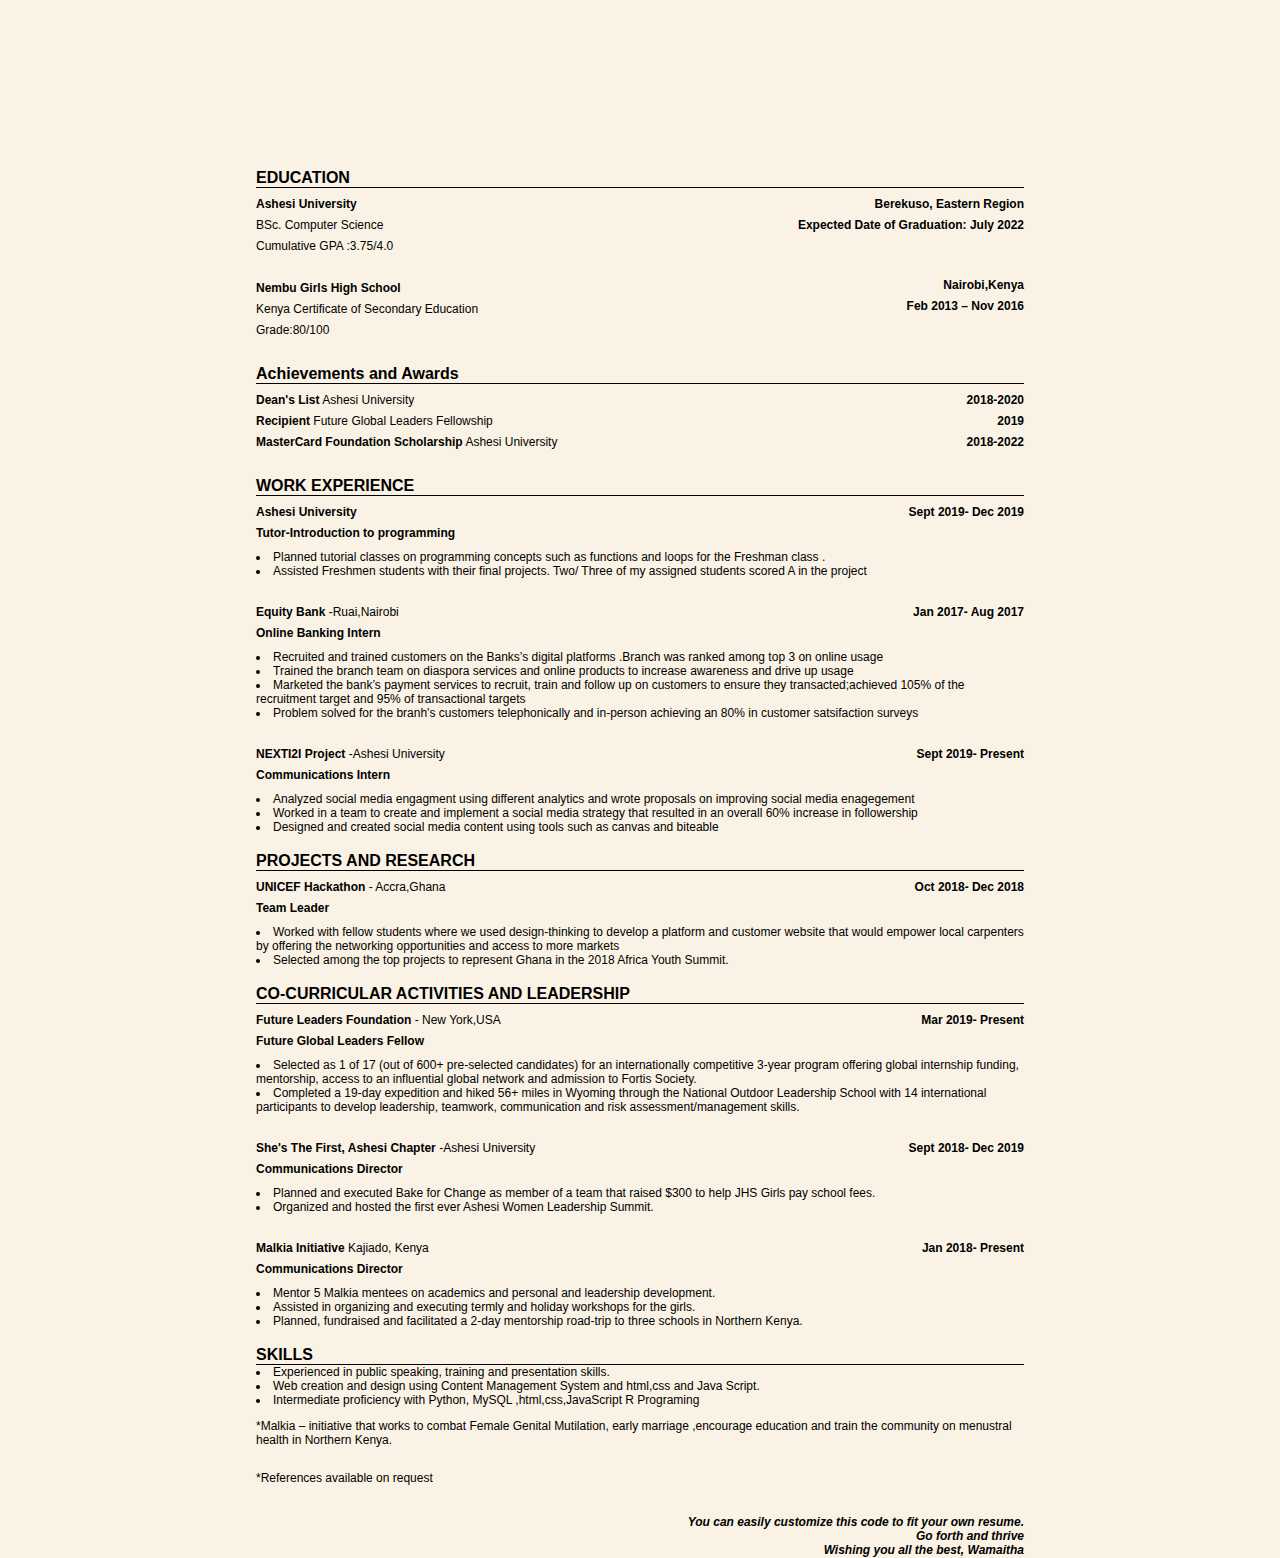
<file: index.html>
<html>

<head>
    <meta charset="UTF-8">
    <link rel="stylesheet" type="text/css" href="Assignment1styles.css" />
    <style>
        body {
            background-color: #faf2e4;
            margin: 1 20%;
            font-family: Verdana, Geneva, Tahoma, sans-serif;
        }
        
        p {
            font-style: normal;
            font-family: Verdana, Geneva, Tahoma, sans-serif;
            font-size: 12px;
        }
        
        li.normal {
            font-style: normal;
            font-family: Verdana, Geneva, Tahoma, sans-serif;
            font-size: 12px;
        }
        
        footer {
            text-align: right;
            background-color: #faf2e4;
            font-family: Verdana, Geneva, Tahoma, sans-serif;
            font-weight: bold;
            font-size: 12px;
            font-style: oblique;
        }
    </style>


</head>

<div class="page">

    <body>
        <div class="dynamic">
            <p id="name" class="name" style="font-weight: bold">ASHESI RESUME TEMPLATE CUSTOMIZED</p>
            <p id="gender" ></p>
            <p id="address" ></p>
            <p id="tphone"></p>
            <p id="email" ></p>
            <p id="Link" ></p>

        </div>


        <div class="category">EDUCATION</div>
        <div class="row">
            <div class="col-left">
                <p style="font-weight:bold">Ashesi University
                    <p>
                        <p>BSc. Computer Science </p>
                        <p>Cumulative GPA :3.75/4.0</p>
                        <br>
                        <p style="font-weight:bold">Nembu Girls High School </p>
                        <p>Kenya Certificate of Secondary Education</p>
                        <p>Grade:80/100</p>
            </div>

            <br>

            <div class="col-right">
                <p>
                    Berekuso, Eastern Region
                </p>
                <p>Expected Date of Graduation: July 2022</p>
                <br>
                <br>
                <br>
                <p>Nairobi,Kenya</p>
                <p>Feb 2013 – Nov 2016</p>

            </div>
        </div>
        <br>
        <div class="category">Achievements and Awards</div>
        <div class="row">
            <div class="col-left">
                <p><strong>Dean's List</strong> Ashesi University</p>
                <p><strong>Recipient  </strong> Future Global Leaders Fellowship</p>
                <p><strong>MasterCard Foundation Scholarship</strong> Ashesi University</p>

            </div>
            <div class="col-right">
                <p style="font-weight:bold"> 2018-2020</p>
                <p style="font-weight:bold"> 2019</p>
                <p style="font-weight:bold"> 2018-2022</p>

            </div>

        </div>
        <br>
        <!-- Work Experience-->
        <div class="category">
            WORK EXPERIENCE
        </div>
        <div class="row">
            <div class="col-left">
                <p><strong>Ashesi University</strong></p>
                <p style="font-weight:bold">Tutor-Introduction to programming</p>
            </div>
            <div class="col-right">
                <p style="font-weight:bold"> Sept 2019- Dec 2019</p>
            </div>
        </div>
        <li class="normal">Planned tutorial classes on programming concepts such as functions and loops for the Freshman class .</li>
        <li class="normal">Assisted Freshmen students with their final projects. Two/ Three of my assigned students scored A in the project</li>
        <br>
        <div class="row">
            <div class="col-left">
                <p><strong>Equity Bank</strong> -Ruai,Nairobi</p>
                <p style="font-weight:bold">Online Banking Intern</p>
            </div>
            <div class="col-right">
                <p style="font-weight:bold"> Jan 2017- Aug 2017</p>
            </div>
        </div>
        <li class="normal">Recruited and trained customers on the Banks’s digital platforms .Branch was ranked among top 3 on online usage</li>
        <li class="normal">Trained the branch team on diaspora services and online products to increase awareness and drive up usage</li>
        <li class="normal">Marketed the bank’s payment services to recruit, train and follow up on customers to ensure they transacted;achieved 105% of the recruitment target and 95% of transactional targets</li>
        <li class="normal">Problem solved for the branh's customers telephonically and in-person achieving an 80% in customer satsifaction surveys</li>
        <br>
        <div class="row">
            <div class="col-left">
                <p><strong>NEXTI2I Project</strong> -Ashesi University</p>
                <p style="font-weight:bold">Communications Intern</p>
            </div>
            <div class="col-right">
                <p style="font-weight:bold"> Sept 2019- Present</p>
            </div>
        </div>
        <li class="normal">Analyzed social media engagment using different analytics and wrote proposals on improving social media enagegement</li>
        <li class="normal">Worked in a team to create and implement a social media strategy that resulted in an overall 60% increase in followership</li>
        <li class="normal">Designed and created social media content using tools such as canvas and biteable</li>


        <br>
        <div class="category">
            PROJECTS AND RESEARCH
        </div>
        <div class="row">
            <div class="col-left">
                <p><strong>UNICEF Hackathon</strong> - Accra,Ghana</p>
                <p style="font-weight:bold">Team Leader</p>
            </div>
            <div class="col-right">
                <p style="font-weight:bold"> Oct 2018- Dec 2018</p>
            </div>
        </div>
        <li class="normal"> Worked with fellow students where we used design-thinking to develop a platform and customer website that would empower local carpenters by offering the networking opportunities and access to more markets</li>
        <li class="normal">Selected among the top projects to represent Ghana in the 2018 Africa Youth Summit.</li>

        <br>
        <!-- Co-Curricular Activities-->
        <div class="category">
            CO-CURRICULAR ACTIVITIES AND LEADERSHIP
        </div>
        <div class="row">
            <div class="col-left">
                <p><strong>Future Leaders Foundation</strong> - New York,USA</p>
                <p style="font-weight:bold">Future Global Leaders Fellow</p>
            </div>
            <div class="col-right">
                <p style="font-weight:bold"> Mar 2019- Present</p>
            </div>
        </div>
        <li class="normal">Selected as 1 of 17 (out of 600+ pre-selected candidates) for an internationally competitive 3-year program offering global internship funding, mentorship, access to an influential global network and admission to Fortis Society.</li>
        <li class="normal">Completed a 19-day expedition and hiked 56+ miles in Wyoming through the National Outdoor Leadership School with 14 international participants to develop leadership, teamwork, communication and risk assessment/management skills.</li>
        <br>
        <div class="row">
            <div class="col-left">
                <p><strong>She's The First, Ashesi Chapter</strong> -Ashesi University</p>
                <p style="font-weight:bold">Communications Director</p>
            </div>
            <div class="col-right">
                <p style="font-weight:bold"> Sept 2018- Dec 2019</p>
            </div>
        </div>
        <li class="normal">Planned and executed Bake for Change as member of a team that raised $300 to help JHS Girls pay school fees.</li>
        <li class="normal">Organized and hosted the first ever Ashesi Women Leadership Summit.</li>
        <br>
        <div class="row">
            <div class="col-left">
                <p><strong>Malkia Initiative</strong> Kajiado, Kenya</p>
                <p style="font-weight:bold">Communications Director</p>
            </div>
            <div class="col-right">
                <p style="font-weight:bold"> Jan 2018- Present</p>
            </div>
        </div>
        <li class="normal">Mentor 5 Malkia mentees on academics and personal and leadership development. </li>
        <li class="normal">Assisted in organizing and executing termly and holiday workshops for the girls.</li>
        <li class="normal">Planned, fundraised and facilitated a 2-day mentorship road-trip to three schools in Northern Kenya.</li>

        <div class="category">

            <br> SKILLS
        </div>
        <li class="normal">Experienced in public speaking, training and presentation skills.</li>
        <li class="normal">Web creation and design using Content Management System and html,css and Java Script.</li>
        <li class="normal">Intermediate proficiency with Python, MySQL ,html,css,JavaScript R Programing</li>

        <p>*Malkia – initiative that works to combat Female Genital Mutilation, early marriage ,encourage education and train the community on menustral health in Northern Kenya.</p>
        <p>*References available on request</p>


    </body>
</div>
<br>
<!-- Created a small footer to avoid a weird page ending -->
<footer>
    You can easily customize this code to fit your own resume. <br>Go forth and thrive<br> Wishing you all the best, Wamaitha</footer>




</html>

<script>
    var fullName = localStorage.getItem("fullName");
    var address = localStorage.getItem("address");
    var email = localStorage.getItem("email");
    var tphone = localStorage.getItem("phone");
    var url = localStorage.getItem("url");
    var gender = localStorage.getItem("gender");

    document.getElementById("name").innerHTML = fullName;
    document.getElementById("tphone").innerHTML = tphone;
    document.getElementById("email").innerHTML = email;
    document.getElementById("Link").innerHTML = url;
    document.getElementById("address").innerHTML = address;
    document.getElementById("gender").innerHTML = gender;
</script>
</file>
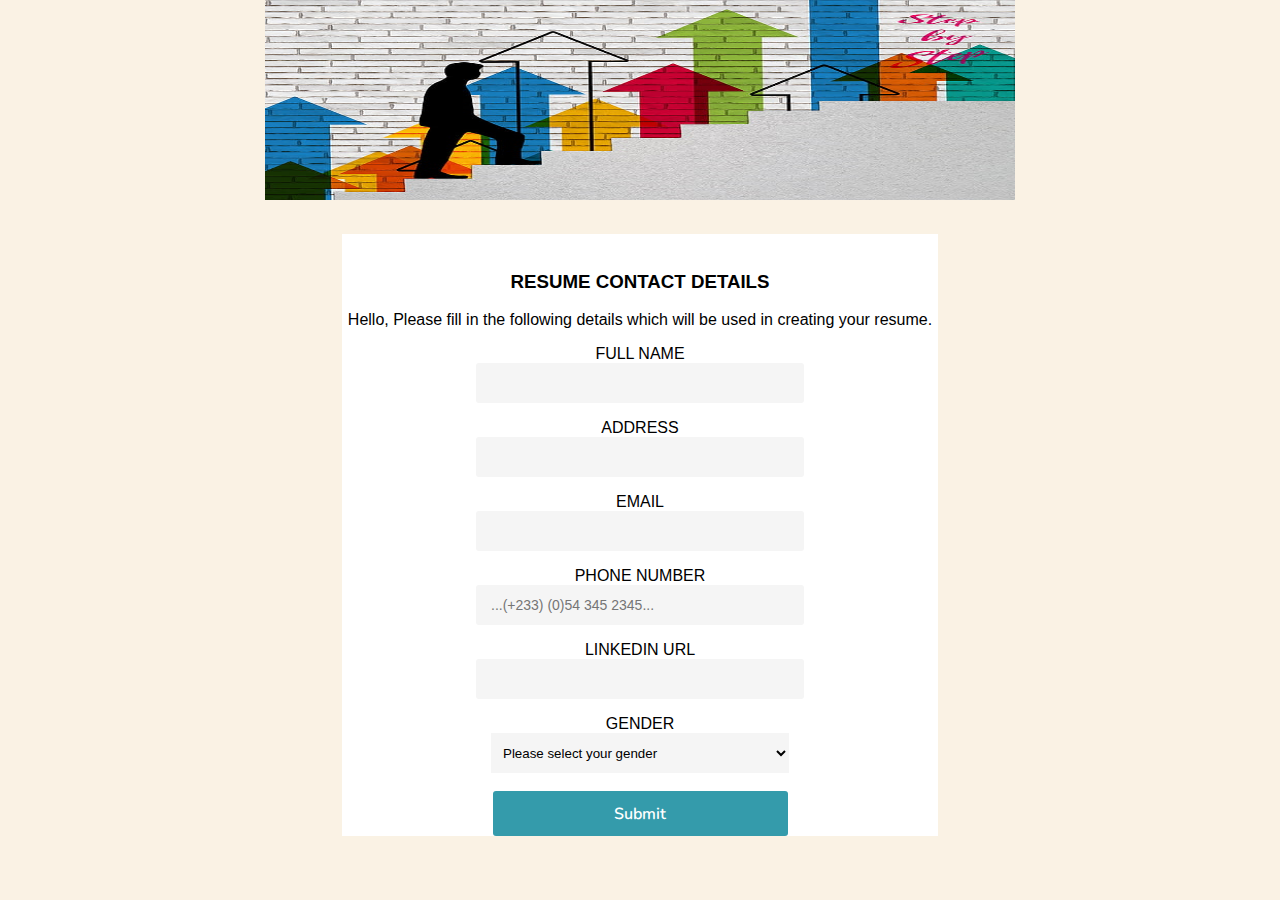
<file: Form.html>
<!DOCTYPE html>
<html lang="en">

<head>
    <meta charset="UTF-8" />
    <meta name="viewport" content="width=device-width, initial-scale=1.0" />

    <link rel="stylesheet" href="form.css" />
    <!--<script type="text/javascript" src="formas.js"></script>-->
    <title>Contact Details</title>
    <style>
        body {
            background-color: #faf2e4;
            margin: 1 20%;
            font-family: Verdana, Geneva, Tahoma, sans-serif;
        }
        
        h3 {
            text-align: center;
        }
    </style>


</head>

<body>
    <div class="alert"></div>
    <img src="career.jpg" width="750" height="200" alt="career image" margin-bottom:0px float: top>

    <form id="myform" method="post">
        <!-- action="index.html"  -->
        <br>
        <h3>RESUME CONTACT DETAILS</h3>
        <p>Hello, Please fill in the following details which will be used in creating your resume.</p>

        <label for="full-name">Full Name</label>
        <input type="text" name="name" required/>
        <label for="address">Address</label>
        <input type="text" name="address" />
        <label for="Email">Email</label>
        <input type="email" name="email" required />
        <label for="phone">Phone Number</label>
        <input type="text" name="phone" required placeholder="...(+233) (0)54 345 2345..." oninvalid="alert('(+233) (0)54 345 2345 format\ne.g:\n024 634 0987\n+233 50 234 0987');" pattern="^(\s+)?\+?\(?((\d{3})[-.\s]?|[0])?\)?\d{2}[-.\s]?\d{3}[-.\s]?\d{4}?(\s+)?$"
        />
        <label for="LinkedIn">LinkedIn URL</label>
        <input type="text" name="LinkedIn" required />
        <label for="Gender">Gender</label>
        <select id='gender' name="gender" tabindex="0" required>
        <option value="">Please select your gender</option>
        <option value="Male">Male</option>
        <option value="Female">Female</option>

      </select>
        <br>
        <br>

        <input class="button" type="submit">


    </form>
</body>
<script>
    function onFormSubmit(event) {
        const formStuff = document.getElementById("myform");
        event.preventDefault();


        const name = formStuff.elements['name'].value;
        const number = formStuff.elements['phone'].value;
        const email = formStuff.elements['email'].value;
        const address = formStuff.elements['address'].value;
        const url = formStuff.elements['LinkedIn'].value;
        const gender = document.getElementById("gender").value;

        localStorage.setItem("fullName", name);
        localStorage.setItem("address", address);
        localStorage.setItem("email", email);
        localStorage.setItem("phone", number);
        localStorage.setItem("url", url);
        localStorage.setItem("gender", gender);


        //directing to index.html page after all data is stored
        window.document.location = 'index.html';
    }
    document.addEventListener('DOMContentLoaded', function() {
        let submit = document.getElementById("myform");
        submit.addEventListener('submit', function(event) {
            onFormSubmit(event);
        });
    });
</script>

</html>
</file>
<file: Assignment1styles.css>
.dynamic {
    display: flex;
    flex: 1 1;
    flex-direction: column;
}

.dynamic>p {
    text-align: center;
    line-height:0.25px;
}

.page {
    display: flex;
    flex: 1 1;
    flex-direction: column;
}

.category {
    text-align: left;
    font-family: Verdana, Geneva, Tahoma, sans-serif;
    font-size: 10 px;
    font-weight: bold;
    border-bottom: 1px solid black;
}

.contact {
    text-align: center;
    font-family: Verdana, Geneva, Tahoma, sans-serif;
    font-size: 11.5 px;
     line-height: 9px;
}

.nameformat {
    text-align: center;
    font-family: Verdana, Geneva, Tahoma, sans-serif;
    font-size: 20px;
    font-weight: bold;
    line-height: 9px;
}

.row {
    display: flex;
    font-size: 12px;
    line-height: 9px;
}

.col-left {
    flex: 1;
    text-align: left;
}

.col-right {
    flex: 1;
    text-align: right;
    font-weight: bold;
}

.p {
    text-align: left;
    font-size: 10px;
}

.details {
    font-size: 11.5 px;
}
.name{
    font-size:1.5rem;

}
</file>
<file: form.css>
/* form.css */
@import url("https://fonts.googleapis.com/css?family=Nunito");



body {
  background-color: whitesmoke;
  font-family: "Nunito", sans-serif;
  margin: 0 15%;
  text-align:center;
}

h3,
label {
  text-transform: uppercase;
}

.alert {
  width: 80vw;
  margin: 2rem auto;
  background-color: #d4edda;
  color: #155724;
  padding: 0.75rem 1.25rem;
  border-radius: 0.25rem;
  display: none;
}



label {
  margin: 1rem 0 0;
  display: block;
}

input {
  font-size: 0.875em;
  width: 50%;
  height: 40px;
  padding: 0px 15px 0px 15px;
  background: whitesmoke;
  outline: none;
  color: #000;
  border: none;
  border-radius: 3px;
}

input:hover {
  background: whitesmoke;
  color: black;
}

.button[type="submit"] {
  background-color: #349bab;
  width: calc((100% / 2) - 3px);
  display: inline-block;
  color: white;
  font-weight: 600;
  height: 2.8rem;
  border: none;
  font-family: Nunito;
  font-size: 1rem;
  cursor: pointer;
  outline: none;
}




select {
  width: 50%;
  height: 40px;
  background: whitesmoke;
  border: none;
  padding: 0 0 0 0.5rem;
  outline: none;
}

select:focus,
input:focus,
textarea:focus {
  outline: #349bab solid 1px;
}




form {

    background-color:white ;
    border: 1px black;
margin-top: 30px;
margin-bottom: 30px;
margin-right: 150px;
margin-left:150px;
box-align:center;

}
</file>
